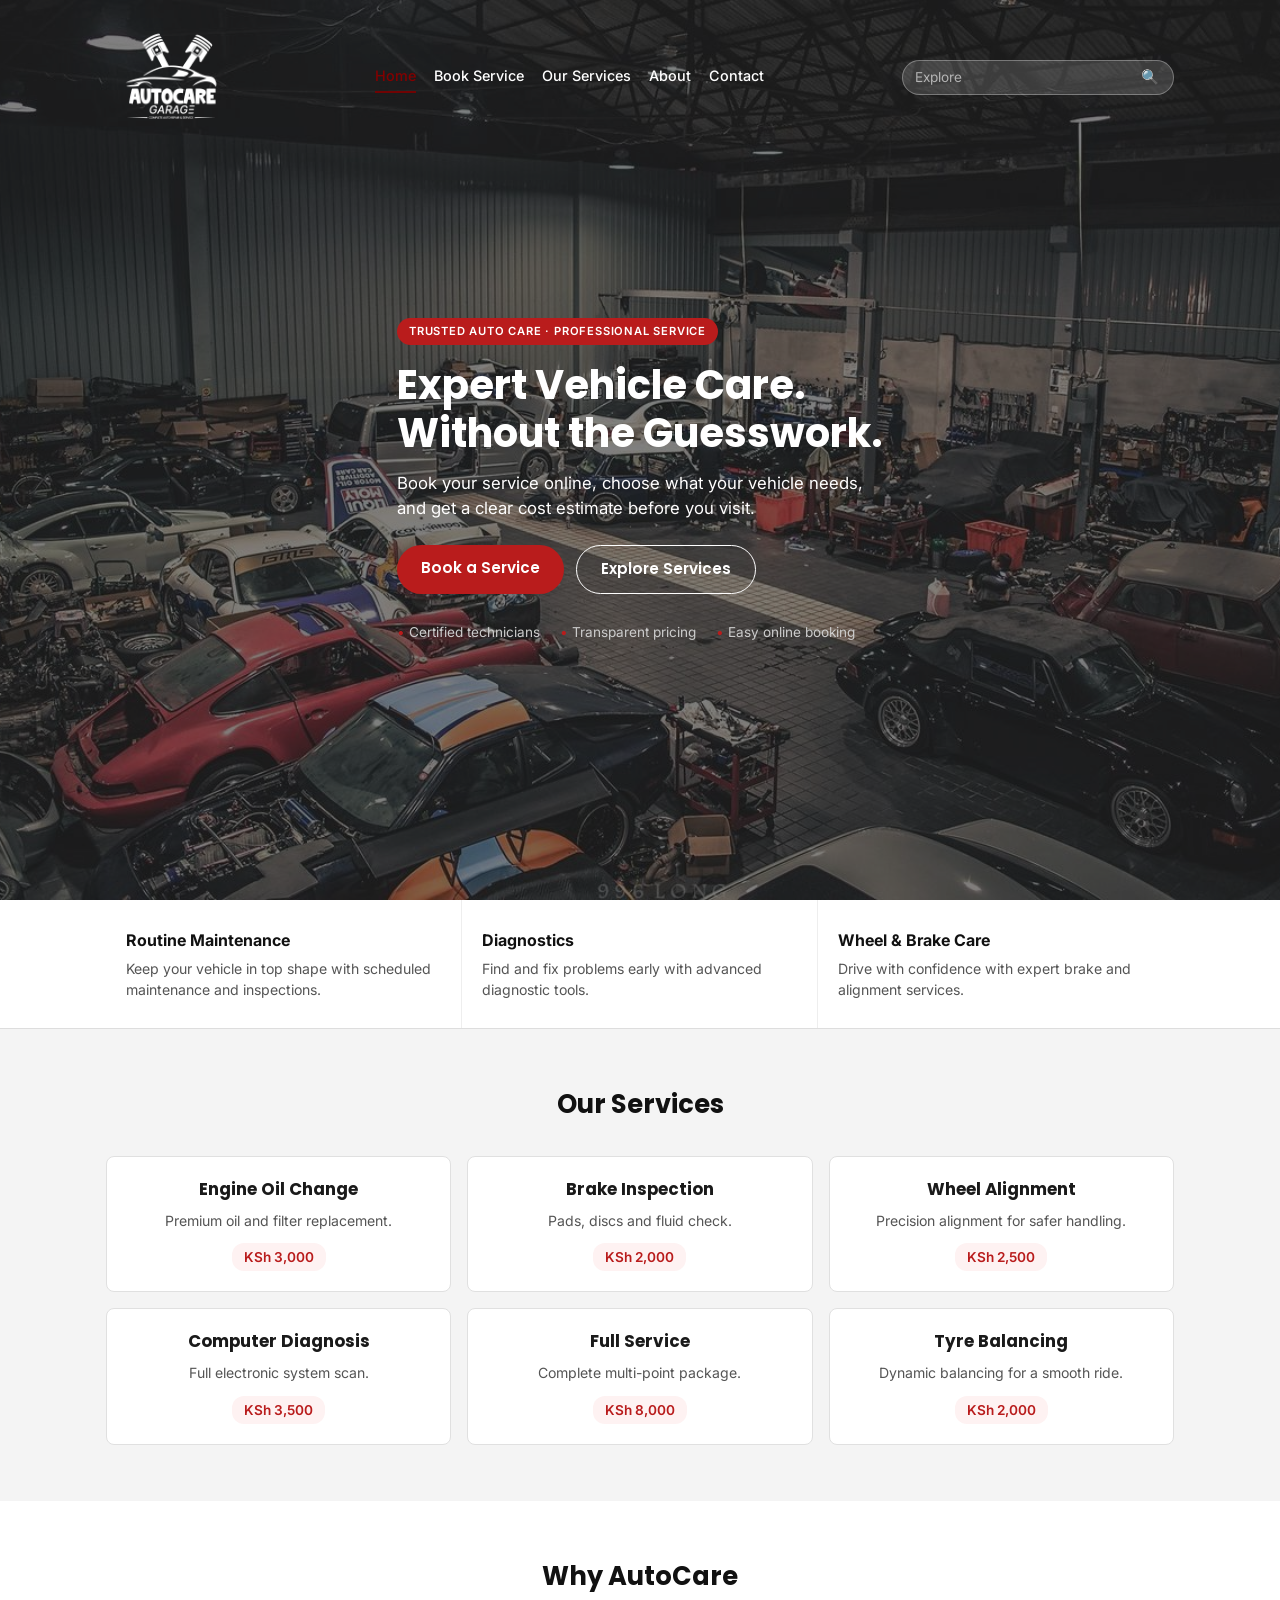
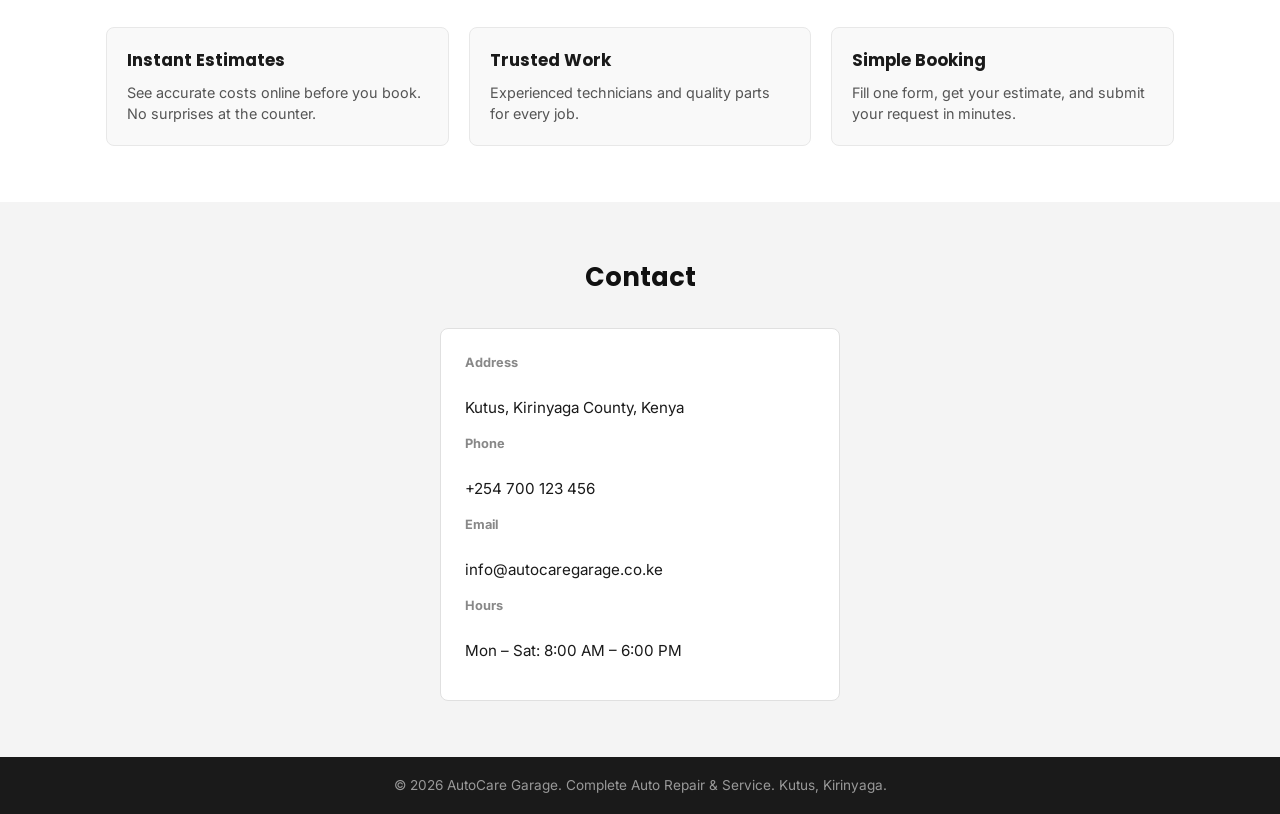
<file: CT100_G_24024_24_VEHICLE SERVICE BOOKING/index.html>
<!DOCTYPE html>
<html lang="en">
<head>
    <meta charset="UTF-8">
    <meta name="viewport" content="width=device-width, initial-scale=1.0">
    <title>AutoCare Garage - Expert Vehicle Care</title>
    <link rel="preconnect" href="https://fonts.googleapis.com">
    <link rel="preconnect" href="https://fonts.gstatic.com" crossorigin>
    <link href="https://fonts.googleapis.com/css2?family=Inter:wght@400;500;600;700&family=Poppins:wght@500;600;700&display=swap" rel="stylesheet">
    <link rel="stylesheet" href="styles.css">
</head>
<body>

    <header>
        <div class="topbar">
            <div class="container topbar-inner">
                   <img src="images/logo white.png" class="logo">

                <nav>
                    <a href="index.html" class="active">Home</a>
                    <a href="service.html">Book Service</a>
                    <a href="#services">Our Services</a>
                    <a href="#about">About</a>
                    <a href="#contact">Contact</a>
                </nav>

                <div class="nav-search">
                    <input type="text" placeholder="Explore" >
                    <button type="button" aria-label="Search">&#128269;</button>
                </div>

            </div>
        </div>
    </header>

    <section class="hero">
        <div class="hero-overlay"></div>
        <div class="container hero-inner">
            <div class="hero-copy">
                <span class="badge">TRUSTED AUTO CARE · PROFESSIONAL SERVICE</span>
                <h1>Expert Vehicle Care. <br>Without the Guesswork.</h1>
                <p>Book your service online, choose what your vehicle needs, and get a clear cost estimate before you visit.</p>
                <div class="hero-actions">
                    <a href="service.html" class="btn btn-main">Book a Service</a>
                    <a href="#services" class="btn btn-outline">Explore Services</a>
                </div>
                <div class="hero-points">
                    <span>Certified technicians</span>
                    <span>Transparent pricing</span>
                    <span>Easy online booking</span>
                </div>
            </div>
        </div>
    </section>

    <section class="strip">
        <div class="container strip-inner">
            <div class="strip-item">
                <strong>Routine Maintenance</strong>
                <p>Keep your vehicle in top shape with scheduled maintenance and inspections.</p>
            </div>
            <div class="strip-item">
                <strong>Diagnostics</strong>
                <p>Find and fix problems early with advanced diagnostic tools.</p>
            </div>
            <div class="strip-item">
                <strong>Wheel &amp; Brake Care</strong>
                <p>Drive with confidence with expert brake and alignment services.</p>
            </div>
        </div>
    </section>

    <section id="services" class="section">
        <div class="container">
            <h2 class="section-title">Our Services</h2>
            <div class="card-grid">
                <div class="card">
                    <h3>Engine Oil Change</h3>
                    <p>Premium oil and filter replacement.</p>
                    <span class="price">KSh 3,000</span>
                </div>
                <div class="card">
                    <h3>Brake Inspection</h3>
                    <p>Pads, discs and fluid check.</p>
                    <span class="price">KSh 2,000</span>
                </div>
                <div class="card">
                    <h3>Wheel Alignment</h3>
                    <p>Precision alignment for safer handling.</p>
                    <span class="price">KSh 2,500</span>
                </div>
                <div class="card">
                    <h3>Computer Diagnosis</h3>
                    <p>Full electronic system scan.</p>
                    <span class="price">KSh 3,500</span>
                </div>
                <div class="card">
                    <h3>Full Service</h3>
                    <p>Complete multi-point package.</p>
                    <span class="price">KSh 8,000</span>
                </div>
                <div class="card">
                    <h3>Tyre Balancing</h3>
                    <p>Dynamic balancing for a smooth ride.</p>
                    <span class="price">KSh 2,000</span>
                </div>
            </div>
        </div>
    </section>

    <section id="about" class="section alt">
        <div class="container">
            <h2 class="section-title">Why AutoCare</h2>
            <div class="about-row">
                <div class="about-block">
                    <h3>Instant Estimates</h3>
                    <p>See accurate costs online before you book. No surprises at the counter.</p>
                </div>
                <div class="about-block">
                    <h3>Trusted Work</h3>
                    <p>Experienced technicians and quality parts for every job.</p>
                </div>
                <div class="about-block">
                    <h3>Simple Booking</h3>
                    <p>Fill one form, get your estimate, and submit your request in minutes.</p>
                </div>
            </div>
        </div>
    </section>

    <section id="contact" class="section">
        <div class="container">
            <h2 class="section-title">Contact</h2>
            <div class="contact-box">
                <p><strong>Address</strong><br>Kutus, Kirinyaga County, Kenya</p>
                <p><strong>Phone</strong><br>+254 700 123 456</p>
                <p><strong>Email</strong><br>info@autocaregarage.co.ke</p>
                <p><strong>Hours</strong><br>Mon – Sat: 8:00 AM – 6:00 PM</p>
            </div>
        </div>
    </section>

    <footer>
        <div class="container">
            <p>© 2026 AutoCare Garage. Complete Auto Repair &amp; Service. Kutus, Kirinyaga.</p>
        </div>
    </footer>

</body>
</html>
</file>
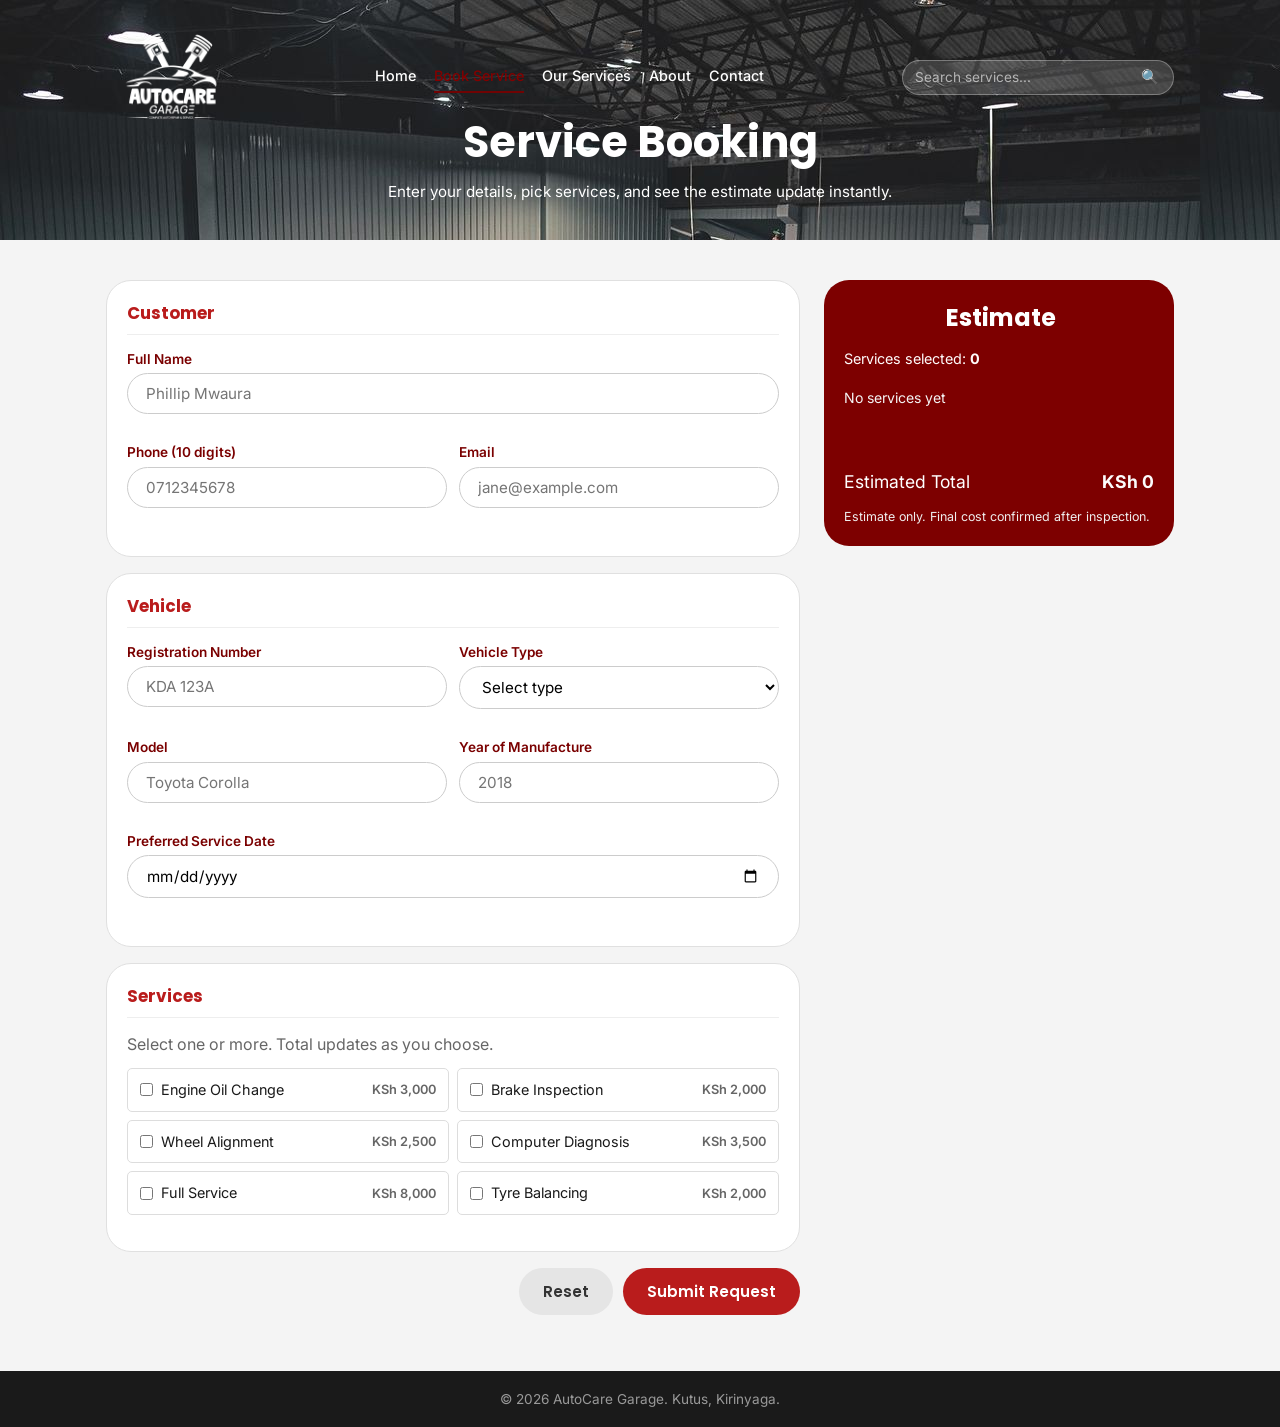
<file: CT100_G_24024_24_VEHICLE SERVICE BOOKING/service.html>
<!DOCTYPE html>
<html lang="en">
<head>
    <meta charset="UTF-8">
    <meta name="viewport" content="width=device-width, initial-scale=1.0">
    <title>Book Service - AutoCare Garage</title>
    <link rel="preconnect" href="https://fonts.googleapis.com">
    <link rel="preconnect" href="https://fonts.gstatic.com" crossorigin>
    <link href="https://fonts.googleapis.com/css2?family=Inter:wght@400;500;600;700&family=Poppins:wght@500;600;700&display=swap" rel="stylesheet">
    <link rel="stylesheet" href="styles.css">
</head>
<body>

    <header>
        <div class="topbar">
            <div class="container topbar-inner">
                <img src="images/logo white.png" class="logo">

                <nav>
                    <a href="index.html">Home</a>
                    <a href="service.html" class="active">Book Service</a>
                    <a href="index.html#services">Our Services</a>
                    <a href="index.html#about">About</a>
                    <a href="index.html#contact">Contact</a>
                </nav>

                <div class="nav-search">
                    <input type="text" placeholder="Search services..." aria-label="Search services">
                    <button type="button" aria-label="Search">&#128269;</button>
                </div>

            </div>
        </div>
    </header>

    <section class="page-head">
        <div class="container">
            <h1>Service Booking</h1>
            <p>Enter your details, pick services, and see the estimate update instantly.</p>
        </div>
    </section>

    <section class="booking-wrap">
        <div class="container booking-layout">

            <form id="serviceForm" action="process_service.php" method="POST" novalidate class="booking-form">

                <div class="panel">
                    <h2>Customer</h2>
                    <div class="field">
                        <label for="customerName">Full Name</label>
                        <input type="text" id="customerName" name="customerName" placeholder="Phillip Mwaura">
                        <span class="err" id="nameError"></span>
                    </div>
                    <div class="field-row">
                        <div class="field">
                            <label for="phone">Phone (10 digits)</label>
                            <input type="text" id="phone" name="phone" maxlength="10" placeholder="0712345678">
                            <span class="err" id="phoneError"></span>
                        </div>
                        <div class="field">
                            <label for="email">Email</label>
                            <input type="email" id="email" name="email" placeholder="jane@example.com">
                            <span class="err" id="emailError"></span>
                        </div>
                    </div>
                </div>

                <div class="panel">
                    <h2>Vehicle</h2>
                    <div class="field-row">
                        <div class="field">
                            <label for="regNumber">Registration Number</label>
                            <input type="text" id="regNumber" name="regNumber" placeholder="KDA 123A" style="text-transform:uppercase">
                            <span class="err" id="regError"></span>
                        </div>
                        <div class="field">
                            <label for="vehicleType">Vehicle Type</label>
                            <select id="vehicleType" name="vehicleType">
                                <option value="">Select type</option>
                                <option value="Saloon Car">Saloon Car</option>
                                <option value="SUV">SUV</option>
                                <option value="Pickup">Pickup</option>
                                <option value="Van">Van</option>
                            </select>
                            <span class="err" id="typeError"></span>
                        </div>
                    </div>
                    <div class="field-row">
                        <div class="field">
                            <label for="vehicleModel">Model</label>
                            <input type="text" id="vehicleModel" name="vehicleModel" placeholder="Toyota Corolla">
                            <span class="err" id="modelError"></span>
                        </div>
                        <div class="field">
                            <label for="yearOfManufacture">Year of Manufacture</label>
                            <input type="number" id="yearOfManufacture" name="yearOfManufacture" placeholder="2018" min="1980" max="2026">
                            <span class="err" id="yearError"></span>
                        </div>
                    </div>
                    <div class="field">
                        <label for="serviceDate">Preferred Service Date</label>
                        <input type="date" id="serviceDate" name="serviceDate">
                        <span class="err" id="dateError"></span>
                    </div>
                    <div id="typeHint" class="hint-box" hidden></div>
                    <div id="ageHint" class="hint-box warn" hidden></div>
                </div>

                <div class="panel">
                    <h2>Services</h2>
                    <p class="panel-note">Select one or more. Total updates as you choose.</p>
                    <div class="service-grid">
                        <label class="svc">
                            <input type="checkbox" name="services[]" value="Engine Oil Change" data-price="3000">
                            <span class="svc-name">Engine Oil Change</span>
                            <span class="svc-price">KSh 3,000</span>
                        </label>
                        <label class="svc">
                            <input type="checkbox" name="services[]" value="Brake Inspection" data-price="2000">
                            <span class="svc-name">Brake Inspection</span>
                            <span class="svc-price">KSh 2,000</span>
                        </label>
                        <label class="svc">
                            <input type="checkbox" name="services[]" value="Wheel Alignment" data-price="2500">
                            <span class="svc-name">Wheel Alignment</span>
                            <span class="svc-price">KSh 2,500</span>
                        </label>
                        <label class="svc">
                            <input type="checkbox" name="services[]" value="Computer Diagnosis" data-price="3500">
                            <span class="svc-name">Computer Diagnosis</span>
                            <span class="svc-price">KSh 3,500</span>
                        </label>
                        <label class="svc">
                            <input type="checkbox" name="services[]" value="Full Service" data-price="8000">
                            <span class="svc-name">Full Service</span>
                            <span class="svc-price">KSh 8,000</span>
                        </label>
                        <label class="svc">
                            <input type="checkbox" name="services[]" value="Tyre Balancing" data-price="2000">
                            <span class="svc-name">Tyre Balancing</span>
                            <span class="svc-price">KSh 2,000</span>
                        </label>
                    </div>
                    <span class="err" id="servicesError"></span>
                </div>

                <div class="form-btns">
                    <button type="reset" class="btn btn-ghost" id="resetBtn">Reset</button>
                    <button type="submit" class="btn btn-main">Submit Request</button>
                </div>

            </form>

            <aside class="summary-panel">
                <h2>Estimate</h2>
                <div class="summary-count">Services selected: <strong id="svcCount">0</strong></div>
                <ul id="svcList" class="summary-list">
                    <li class="empty">No services yet</li>
                </ul>
                <div class="summary-total">
                    <span>Estimated Total</span>
                    <strong id="grandTotal">KSh 0</strong>
                </div>
                <input type="hidden" id="estimatedCost" name="estimatedCost" form="serviceForm" value="0">
                <p class="summary-note">Estimate only. Final cost confirmed after inspection.</p>
            </aside>

        </div>
    </section>

    <footer>
        <div class="container">
            <p>© 2026 AutoCare Garage. Kutus, Kirinyaga.</p>
        </div>
    </footer>

    <script src="script.js"></script>
</body>
</html>
</file>
<file: CT100_G_24024_24_VEHICLE SERVICE BOOKING/styles.css>
* {
    margin: 0;
    padding: 0;
    box-sizing: border-box;
}

body {
    font-family: 'Inter', sans-serif;
    background: #f4f4f4;
    color: #1a1a1a;
    line-height: 1.5;
}

h1, h2, h3, .brand-name, .btn {
    font-family: 'Poppins', 'Inter', Arial, sans-serif;
}

.container {
    max-width: 1100px;
    margin: 0 auto;
    padding: 0 16px;
}

a {
    text-decoration: none;
    color: inherit;
}


.topbar {
    background: transparent;
    border-bottom: none;
    position: absolute;
    top: 0;
    left: 0;
    right: 0;
    z-index: 50;
}

.topbar-inner {
    display: flex;
    align-items: center;
    justify-content: space-between;
    padding: 12px 16px;
    gap: 16px;
}
.logo{
    width: 130px;
}

nav {
    display: flex;
    gap: 18px;
    flex-wrap: wrap;
    margin-top: 0;
}

nav a {
    font-size: 0.9rem;
    font-weight: 500;
    color: #fff;
    padding: 4px 0;
    border-bottom: 2px solid transparent;
}

nav a:hover,
nav a.active {
    color: #830000;
    border-bottom-color: #700303;
}

.nav-search {
    display: flex;
    align-items: center;
    background: rgba(255, 255, 255, 0.15);
    border: 1px solid rgba(255, 255, 255, 0.3);
    border-radius: 20px;
    padding: 4px 4px 4px 12px;
    min-width: 180px;
}

.nav-search input {
    border: none;
    background: transparent;
    outline: none;
    font-size: 0.85rem;
    font-family: 'Inter', sans-serif;
    width: 100%;
    color: #fff;
}

.nav-search input::placeholder {
    color: rgba(255, 255, 255, 0.6);
}

.nav-search button {
    background: none;
    border: none;
    cursor: pointer;
    padding: 4px 10px;
    font-size: 0.9rem;
    color: #fff;
}

.hero {
    position: relative;
    min-height: 100vh;
    display: flex;
    align-items: center;
    color: #fff;
    background-color: #1a1a1a;
    background-image: url('hero-bg.jpg');
    background-size: cover;
    background-position: center;
    background-repeat: no-repeat;
}

.hero-overlay {
    position: absolute;
    inset: 0;
    background: #1a1a1a;
    opacity: 0.55;
}

.hero-inner {
    position: relative;
    z-index: 2;
    max-width: 700px;
    padding: 100px 16px 40px;
}

.badge {
    display: inline-block;
    background: #b91c1c;
    color: #fff;
    font-size: 0.7rem;
    font-weight: 600;
    letter-spacing: 0.8px;
    padding: 5px 12px;
    border-radius: 20px;
    margin-bottom: 16px;
}

.hero h1 {
    font-size: 2.5rem;
    font-weight: 700;
    line-height: 1.2;
    margin-bottom: 14px;
}

.hero p {
    font-size: 1.05rem;
    color: #fffefe;
    margin-bottom: 24px;
    max-width: 480px;
}

.hero-actions {
    display: flex;
    gap: 12px;
    flex-wrap: wrap;
    margin-bottom: 28px;
}

.btn {
    display: inline-block;
    padding: 12px 24px;
    font-size: 0.95rem;
    font-weight: 600;
    border-radius: 25px;
    border: none;
    cursor: pointer;
    text-align: center;
}

.btn-main {
    background: #b91c1c;
    color: #fff;
}

.btn-main:hover {
    background: #991b1b;
}

.btn-outline {
    background: transparent;
    color: #fff;
    border: 1.5px solid #fff;
}

.btn-outline:hover {
    background: #fff;
    color: #1a1a1a;
    transition: .2s ease-in-out;
}

.btn-ghost {
    background: #e5e5e5;
    color: #333;
}

.btn-ghost:hover {
    background: #d4d4d4;
}

.hero-points {
    display: flex;
    gap: 20px;
    flex-wrap: wrap;
    font-size: 0.85rem;
    color: #ccc;
}

.hero-points span::before {
    content: "• ";
    color: #b91c1c;
}


.strip {
    background: #fff;
    border-bottom: 1px solid #ddd;
}

.strip-inner {
    display: grid;
    grid-template-columns: repeat(3, 1fr);
    gap: 0;
}

.strip-item {
    padding: 28px 20px;
    border-right: 1px solid #eee;
}

.strip-item:last-child {
    border-right: none;
}

.strip-item strong {
    display: block;
    font-size: 1rem;
    margin-bottom: 6px;
    color: #111;
}

.strip-item p {
    font-size: 0.88rem;
    color: #555;
}

.section {
    padding: 56px 0;
}

.section.alt {
    background: #fff;
}

.section-title {
    text-align: center;
    font-size: 1.6rem;
    margin-bottom: 32px;
    color: #111;
}

.card-grid {
    display: grid;
    grid-template-columns: repeat(3, 1fr);
    gap: 16px;
}

.card {
    background: #fff;
    border: 1px solid #e0e0e0;
    border-radius: 8px;
    padding: 20px;
    text-align: center;
}

.card h3 {
    font-size: 1.05rem;
    margin-bottom: 8px;
}

.card p {
    font-size: 0.88rem;
    color: #555;
    margin-bottom: 12px;
}

.price {
    display: inline-block;
    background: #fef2f2;
    color: #b91c1c;
    font-weight: 600;
    font-size: 0.85rem;
    padding: 4px 12px;
    border-radius: 12px;
}

.about-row {
    display: grid;
    grid-template-columns: repeat(3, 1fr);
    gap: 20px;
}

.about-block {
    background: #f9f9f9;
    border: 1px solid #e8e8e8;
    border-radius: 8px;
    padding: 20px;
}

.about-block h3 {
    font-size: 1.05rem;
    margin-bottom: 8px;
}

.about-block p {
    font-size: 0.9rem;
    color: #555;
}

.contact-box {
    max-width: 400px;
    margin: 0 auto;
    background: #fff;
    border: 1px solid #e0e0e0;
    border-radius: 8px;
    padding: 24px;
}

.contact-box p {
    margin-bottom: 14px;
    font-size: 0.95rem;
}

.contact-box strong {
    display: block;
    font-size: 0.8rem;
    color: #888;
    margin-bottom: 2px;
}

footer {
    background: #1a1a1a;
    color: #999;
    text-align: center;
    padding: 18px 0;
    font-size: 0.85rem;
}

.page-head {
    background:  url('hero-bg.jpg');
    color: #fff;
    padding: 90px 0 36px;
    text-align: center;
}

.page-head h1 {
    font-size: 2.7rem;
    margin-top: 20px;
    margin-bottom: 6px;
}

.page-head p {
    color: #ffffff;
    font-size: 0.95rem;
}

.booking-wrap {
    padding: 40px 0 56px;
}

.booking-layout {
    display: grid;
    grid-template-columns: 2fr 350px;
    gap: 24px;
    align-items: start;
}

.panel {
    background: #ffffff;
    border: 1px solid #e0e0e0;
    border-radius: 25px;
    padding: 20px;
    margin-bottom: 16px;
}

.panel h2 {
    font-size: 1.05rem;
    color: #b91c1c;
    margin-bottom: 14px;
    padding-bottom: 8px;
    border-bottom: 1px solid #eee;
}

.panel-note {
    font-size: 1rem;
    color: #666;
    margin-bottom: 12px;
}

.field {
    margin-bottom: 12px;
}

.field label {
    display: block;
    font-size: 0.85rem;
    font-weight: 600;
    margin-bottom: 4px;
    color: #7a0000;
}

.field input,
.field select {
    width: 100%;
    padding: 10px 18px;
    border: 1px solid #ccc;
    border-radius: 25px;
    font-size: 0.95rem;
    background: #fff;
    font-family: 'Inter', sans-serif;
}

.field input:focus,
.field select:focus {
    outline: none;
    border-color: #b91c1c;
}

.field-row {
    display: grid;
    grid-template-columns: 1fr 1fr;
    gap: 12px;
}

.err {
    display: block;
    color: #b91c1c;
    font-size: 0.78rem;
    min-height: 14px;
    margin-top: 2px;
}

.field input.error,
.field select.error {
    border-color: #b91c1c;
}

.hint-box {
    margin-top: 10px;
    padding: 10px 12px;
    border-radius: 5px;
    font-size: 0.85rem;
    background: #f0f0f0;
    border: 1px solid #ddd;
    color: #890000;
}

.hint-box.warn {
    background: #fef2f2;
    border-color: #fecaca;
    color: #991b1b;
}

.service-grid {
    display: grid;
    grid-template-columns: 1fr 1fr;
    gap: 8px;
}

.svc {
    display: flex;
    align-items: center;
    gap: 8px;
    padding: 10px 12px;
    border: 1px solid #ddd;
    border-radius: 5px;
    cursor: pointer;
    font-size: 0.9rem;
}

.svc:hover {
    border-color: #b91c1c;
    background: #fef2f2;
}

.svc input {
    accent-color: #b91c1c;
}

.svc-name {
    flex: 1;
}

.svc-price {
    font-size: 0.8rem;
    color: #666;
    font-weight: 600;
}

.form-btns {
    display: flex;
    justify-content: flex-end;
    gap: 10px;
    margin-top: 8px;
}

.summary-panel {
    background: #7d0000;
    color: #fff;
    border-radius:25px;
    padding: 20px;
    position: sticky;
    top: 90px;
}

.summary-panel h2 {
    font-size: 1.5rem;
    margin-bottom: 12px;
    color: #fff;
    margin-left: 33%;
}

.summary-count {
    font-size: 0.9rem;
    margin-bottom: 12px;
    color: #fffbfb;
}

.summary-list {
    list-style: none;
    margin-bottom: 16px;
    min-height: 60px;
}

.summary-list li {
    display: flex;
    justify-content: space-between;
    padding: 6px 0;
    border-bottom: 1px solid #fbfbfb;
    font-size: 0.88rem;
}

.summary-list .empty {
    color: #f5f4f4;
    border: none;
}

.summary-total {
    display: flex;
    justify-content: space-between;
    align-items: center;
    padding-top: 12px;
   
    font-size: 1.1rem;
}

.summary-total strong {
    color: #fcfcfc;
}

.summary-note {
    font-size: 0.78rem;
    color: #efeded;
    margin-top: 12px;
}

.result-wrap {
    padding: 100px 0 56px;
}

.result-box {
    max-width: 560px;
    margin: 0 auto;
    background: #fff;
    border: 1px solid #e0e0e0;
    border-radius: 8px;
    overflow: hidden;
}

.result-head {
    background: #b10000;
    color: #fff;
    padding: 24px;
    text-align: center;
}

.result-head.error {
    background: #b91c1c;
}

.result-head h1 {
    font-size: 1.3rem;
}

.result-body {
    padding: 24px;
}

.result-body h2 {
    font-size: 0.95rem;
    color: #b91c1c;
    margin: 16px 0 8px;
}

.result-body h2:first-child {
    margin-top: 0;
}

.info-table {
    width: 100%;
    border-collapse: collapse;
}

.info-table td {
    padding: 8px 0;
    border-bottom: 1px solid #eee;
    font-size: 0.9rem;
}

.info-table td:first-child {
    color: #666;
    width: 42%;
    font-weight: 600;
}

.svc-list {
    list-style: none;
}

.svc-list li {
    display: flex;
    justify-content: space-between;
    padding: 6px 0;
    border-bottom: 0.5px solid #6e0000;
    font-size: 0.9rem;
}

.total-line {
    display: flex;
    justify-content: space-between;
    background: #f0fdf4;
    border: 1px solid #bbf7d0;
    border-radius: 6px;
    padding: 14px;
    margin-top: 16px;
    font-size: 1.1rem;
    font-weight: 700;
    color: #166534;
}

.result-actions {
    padding: 0 24px 24px;
    display: flex;
    gap: 10px;
    justify-content: center;
}

@media (max-width: 900px) {
    .topbar-inner {
        flex-wrap: wrap;
    }

    .nav-search {
        order: 3;
        width: 100%;
        min-width: 0;
    }

    .booking-layout {
        grid-template-columns: 1fr;
    }

    .summary-panel {
        position: static;
    }

    .card-grid,
    .about-row,
    .strip-inner {
        grid-template-columns: 1fr;
    }

    .strip-item {
        border-right: none;
        border-bottom: 1px solid #eee;
    }

    .field-row,
    .service-grid {
        grid-template-columns: 1fr;
    }

    .hero h1 {
        font-size: 1.9rem;
    }

    .hero {
        min-height: 90vh;
    }
}
</file>
